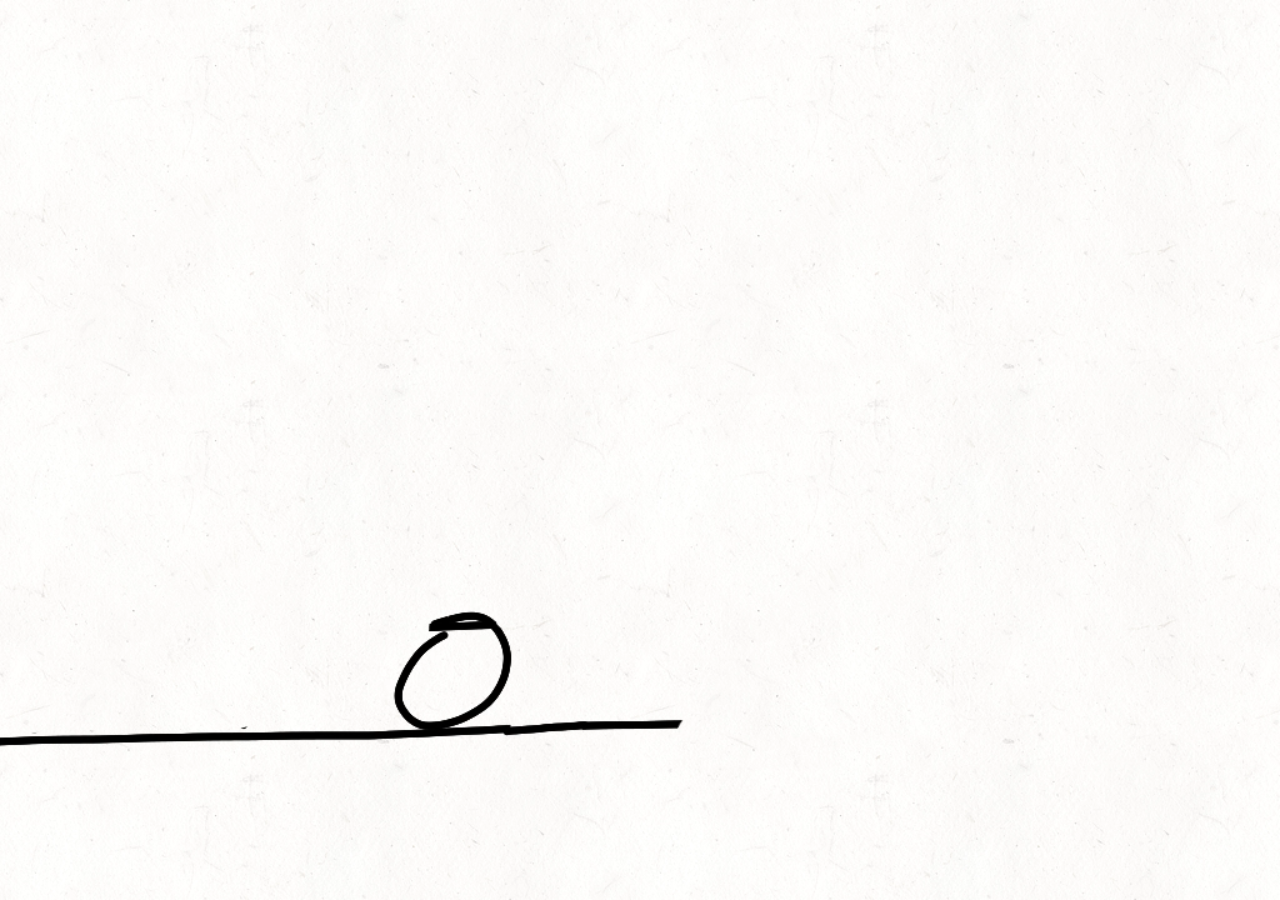
<file: index.html>
<!DOCTYPE html>
<html lang="en">
<head>
    <meta charset="UTF-8">
    <meta name="viewport" content="width=device-width, initial-scale=1.0">
    <title>wayMaxOS</title>
    <link rel="stylesheet" href="./styles/style.css">
    <link rel="icon" href="./images/icon.png">
</head>
<body>
    <video autoplay muted plays-inline class="intro_vid" style="position: absolute; right: 0; bottom: 0; z-index: -1;">
        <source src="images\wayMaxOS_intro.mp4" type="video/mp4">
    </video>
    
    <!-- to-do: show this after the animation-->
    <div class="loginwindow" id="login" style="display: none;">
        <div class="loginheader" style="display: flex; justify-content: space-between;">
            <p  id="loginElement" style="font-family: cursive; cursor: pointer; font-size: large;"><strong> click here to enter </strong></p>
        </div>
    </div>

    <!-- js logic-->
<script src="./js/login.js"></script>
</body>

</html>
</file>
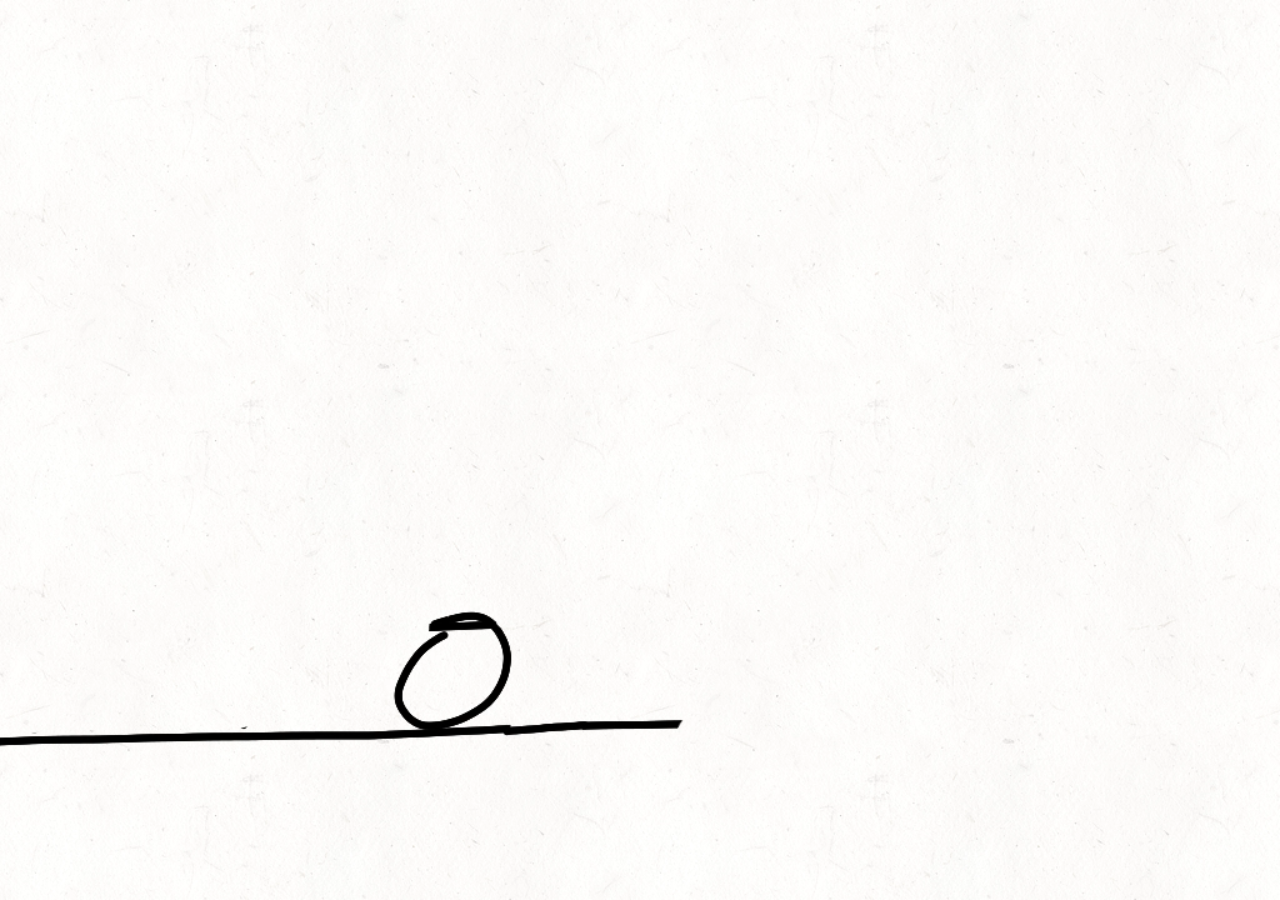
<file: main.html>
<!DOCTYPE html>
<html lang="en">
<head>
    <meta charset="UTF-8">
    <meta name="viewport" content="width=device-width, initial-scale=1.0">
    <title>wayMaxOS</title>
    <style>
        .appsearch {
            background-image: url("./images/app-search.png");
            width: 300px;
            height: 90px;
            background-size: cover;
            background-position: center;
            background-repeat: no-repeat;
            display: flex;
            align-items: center;
            justify-content: center;
            margin-top: 100px;
        }

        #searchbar {
            width: 150px;
            height: 20px;
            padding: 10px;
            outline: 0;
            border: 0;
            transform: rotate(5deg);
            font-size: large;
            font-family: cursive;
        }

        .app {
            display: none;
            width: 30px; 
            height: 30px;
            margin: 10px; 
        }

        .apps {
            float: right;
            border: solid;
        }

        .window {
                border: solid;
                min-width: 300px;
                max-width: 600px;
                height: auto;
                padding: 10px;
                border-radius: 10px;
                position: absolute;
                top: 50%;
                left: 50%;
                transform: translate(-50%, -50%); 
                background-color: white;
            }


        #langdoroContent {
            transform: rotate(6deg);
        }
        
        @media (min-aspect-ratio : 16/9) {
            .appSearchVid {
                width: 100%;
                height: auto;
            }
        }

        @media (max-aspect-ratio : 16/9) {
            .appSearchVid {
                width: auto;
                height: 100%;
            }
        }
        @media (min-aspect-ratio : 16/9) {
            .booVid {
                width: 100%;
                height: auto;
            }
        }

        @media (max-aspect-ratio : 16/9) {
            .booVid {
                width: auto;
                height: 100%;
            }
        }  
        
    </style>
</head>
<body>
    <!-- to-do: new bg animation-->
    <video autoplay muted plays-inline class="appSearchVid" id="appSearchVid" style="position: absolute; right: 0; bottom: 0; z-index: -1;">
        <source src="./images/Openin.mp4" type="video/mp4">
    </video>

    <!-- app search -->
    <div id="showAppSearch" style="display: none;">
        <div class="appsearch">
            <input id="searchbar" type="text" placeholder="search"/><br/>
        </div>
        <button onclick="searchApp()" style="margin-left: 50px;  cursor: pointer;">Search</button>
        <!-- to show all apps-->
        <!--<div id="showAllApps" style="position: absolute;bottom: 0; right: 10%;">
            <button id="showApps" onclick="showAllApps()">show apps</button>
        </div>-->
    </div>
    <div id="appSearchBox" onclick="showAppSearch()" style=" display: none;border: solid;float: right; width: 100px; height: 50px; position: absolute; top: 33%; right: 10px; border: solid;"></div>

    <!-- display apps-->
    <!-- to-do: app icons-->
    <div class="apps" id="apps" style="display: none;">
        <div id="langdoro" class="app" style=" background-color:rgb(215, 219, 219); display: none; cursor: pointer;">
            <div style="border-radius: 30px; border: solid; display: flex; justify-content: center; font-size: small; font-family: 'Courier New', Courier, monospace;">Msg</div>
        </div>
        <div id="faultycalc" class="app" style=" background-color:rgb(231, 226, 226); display: none; cursor: pointer;">
            <div style="border-radius: 30px; padding: 3px; border: solid; display: flex; justify-content: center; font-size: smaller; font-family: 'Courier New', Courier, monospace;">calc</div>
        </div>
        <div id="agenda" class="app" style=" background-color:rgb(121, 117, 117); display: none; cursor: pointer;">
            <div style="border-radius: 5px; padding: 3px; border: solid; display: flex; justify-content: center; font-size: 3px; font-family: 'Courier New', Courier, monospace;">agenda</div>
        </div>
    </div>  
    <div id="notapp" style="display: flex; justify-content: space-around;"></div>

    <!-- apps content-->
     <!-- 1.langdoro-->
    <div class="window" id="langdoroContent" style="display: none;">
        <button id="langdorocloseBtn" style="width: 30px; height: 30px; cursor: pointer;">X</button><br/>
        <div id="langLore"> You see,  I fall for every language too easily. So, trynna find one that plucks the strings of the bones.</p>
        Can you help me?</div><br/>
        <div id="optionsBtn">
            <button id="yes" onclick="moveFwd()">VAMOS!</button>
            <button id="no" onclick="booEm()">Nope</button>
        </div>
        <div id="inputField" style="display: none;">
            <input type="number" id="inputBox"/><br/>
            <button type="submit" id="numLangsSubmitBtn">Ok</button>
        </div>
        <div id="wannaBuds" style="display: none;">
            <button id="sim" onclick="reply1()">Sim</button>
            <button id="ara" onclick="reply2()">Ara</button>
        </div>
        <div id="alvida" style="display: none;">
            <div id="simalvida" style="display: none;">
                <button id="yeah" onclick="alvida()">Yeah!</button>
            </div>
            <div id="aralvida" style="display: none;">
                <button id="ye" onclick="alvida()">Ye</button>
            </div>
        </div>
        <div id="adios" style="display: none;">
            <button onclick="sayAdios()">idk..<br/> adios</button>
        </div>
        <!-- when said "nope" -->
        <div id="gab" style="display: none;">
            <p>well, alright...</p>
        </div>
    </div>
    <video autoplay muted plays-inline class="booVid" id="booVid" style="display:none; position: absolute; right: 0; bottom: 0; z-index: -1;">
            <source src="./images/U_gon_regret_this_mate.mp4" type="video/mp4">
    </video>

    <!-- 2. faulty calc-->
    <div class="window" id="faultycalcContent" style="display: none;">
        <button id="faultycalccloseBtn">X</button>
        <div class="calculator" style="border: solid black; width: 200px; height: 200px; display: grid; justify-content: space-around;">
            <input type="text" id="calcInputBox" disabled><br/>
            <div>
                <button class="calcBtn">1</button>
                <button class="calcBtn">2</button>
                <button class="calcBtn">3</button>
                <button class="calcBtn">+</button>
            </div>

            <div>
                <button class="calcBtn">4</button>
                <button class="calcBtn">5</button>
                <button class="calcBtn">6</button>
                <button class="calcBtn">-</button>
            </div>

            <div>
                <button class="calcBtn">7</button>
                <button class="calcBtn">8</button>
                <button class="calcBtn">9</button>
                <button class="calcBtn">*</button>
            </div>

            <div>
                <button class="calcBtn">AC</button>
                <button class="calcBtn">0</button>
                <button class="calcBtn">/</button>
                <button class="calcBtn">=</button>
            </div>
        </div>
    </div>

    <!-- 3.Agenda -->
    <div class="window" id="agendaContent" style="display: none;">
        <button id="agendacloseBtn" style="width: 30px; height: 30px; border-radius: 0 0 12px 0; cursor: pointer;">X</button><br/>
        <div id ="unlockAgenda">
            <p>What's Agenda?</p>
            <input id="guessAgenda" type="text"/> 
            <button  type="submit" onclick="checkAgenda()">Ofc</button> 
        </div>
        <!-- if right guess -->
        <div id="theAgenda" style="display: none;">
            <img src="./images/agenda.png"/>
        </div>
        <!-- if guessed wrong-->
        <p id="nope" style="display: none;">Nope. <br/><br/> [Hint: change mobile's system language to Brazilian n check out names of Google's apps]</p>
    </div>


    
<script src="./js/showappsearch.js"></script>
<script src="./js/app.js"></script>
<script src="./js/openapp.js"></script>
<script src="./js/langdoro.js"></script>
<script src="./js/calc.js"></script>
<script src="./js/agenda.js"></script>
</body>

</html>
</file>
<file: styles/style.css>
.loginwindow {
    padding: 10px;
    position: absolute;
    top: 50%;
    left: 50%;
    transform: translate(-50%, -50%); 
}

@media (min-aspect-ratio : 16/9) {
    .intro_vid {
        width: 100%;
        height: auto;
    }

    
}

@media (max-aspect-ratio : 16/9) {
    .intro_vid {
        width: auto;
        height: 100%;
    }
}
</file>
